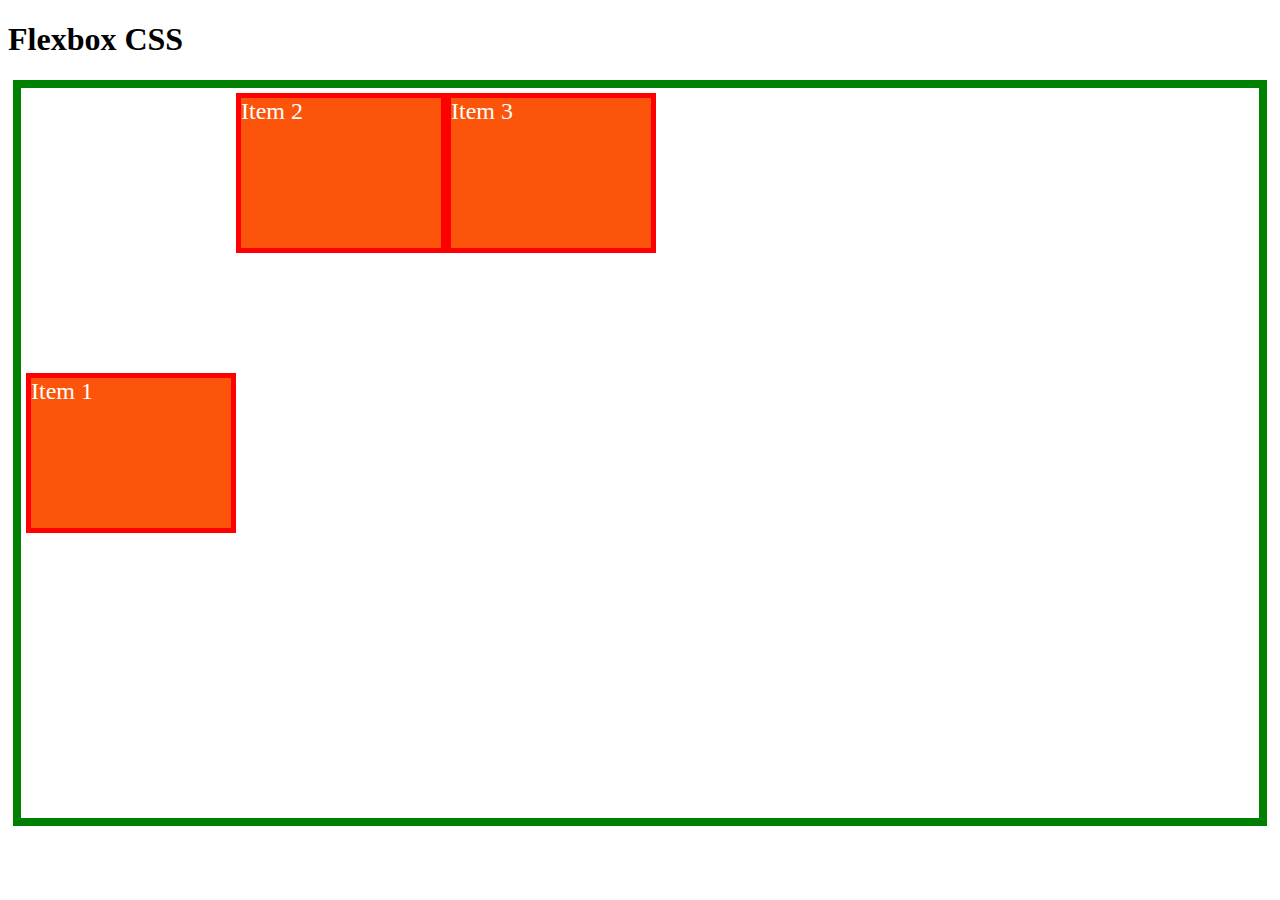
<file: css_flexbox/index.html>
<!DOCTYPE html>
<html lang="en">
<head>
    <meta charset="UTF-8">
    <meta name="viewport" content="width=device-width, initial-scale=1.0">
    <title>Flexbox CSS</title>
    <style>
        .container {
            border: 8px solid green;
            height: 80vh;
            padding: 5px;
            margin: 5px;
            display: flex;
            flex-wrap: wrap;
            /* align-content: center; */
            /* justify-content: space-between;
            align-items: center; */
            /* flex-direction: column; */
        }
        .item {
            width: 200px;
            height: 150px;
            font-size: 24px;
            color: white;
            background-color: rgb(253, 84, 11);
            border: 5px solid red;
        }
        /* flex: flexgrow, flexshrink, flexbasis; */
        .item-1 {
            align-self: center;
        }
        /* .item-1 {
            flex: 1;
        } */
        /* .item-1 {
            flex-grow: 1;
        }
        .item-2 {
            flex-grow: 2;
        }
        .item-3 {
            flex-grow: 1;
        } */
    </style>
</head>
<body>
    <h1>Flexbox CSS</h1>
    <!-- <div style="display: flex;">
        <div style="background-color: lightpink; width: 100px; height: 100px;">100px</div>
        <div style="background-color: lightblue; width: 100px; height: 100px;">100px</div>
    </div> -->
    <div class="container">
        <div class="item item-1">Item 1</div>
        <div class="item item-2">Item 2</div>
        <div class="item item-3">Item 3</div>
    </div>
</body>
</html>
</file>
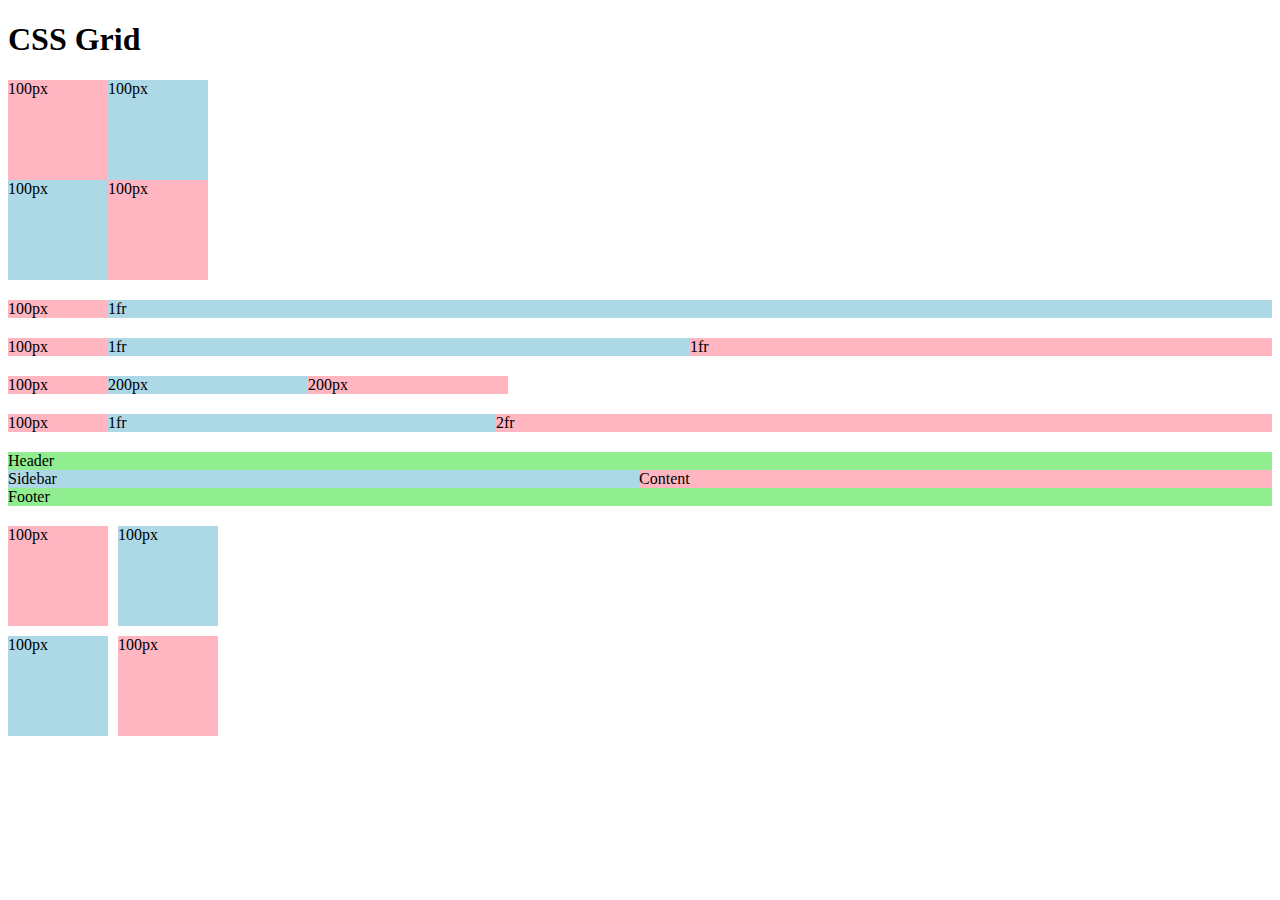
<file: css_grid/index.html>
<!DOCTYPE html>
<html lang="en">
<head>
    <meta charset="UTF-8">
    <meta name="viewport" content="width=device-width, initial-scale=1.0">
    <title>CSS Grid</title>
    <link rel="stylesheet" href="style.css">
</head>
<body>
    <h1>CSS Grid</h1>
    <div class="grid-1">
        <div style="background-color: lightpink;">100px</div>
        <div style="background-color: lightblue;">100px</div>
        <div style="background-color: lightblue;">100px</div>
        <div style="background-color: lightpink;">100px</div>
    </div>
    <div  class="grid-2">
        <div style="background-color: lightpink;">100px</div>
        <div style="background-color: lightblue;">1fr</div>
    </div>
    <div  class="grid-3">
        <div style="background-color: lightpink;">100px</div>
        <div style="background-color: lightblue;">1fr</div>
        <div style="background-color: lightpink;">1fr</div>
    </div>
    <div class="grid-4">
        <div style="background-color: lightpink;">100px</div>
        <div style="background-color: lightblue;">200px</div>
        <div style="background-color: lightpink;">200px</div>
    </div>
    <div class="grid-5">
        <div style="background-color: lightpink;">100px</div>
        <div style="background-color: lightblue;">1fr</div>
        <div style="background-color: lightpink;">2fr</div>
    </div>
    <div class="grid-6">
        <div style="background-color: lightgreen; grid-area: header;">Header</div>
        <div style="background-color: lightblue; grid-area: sidebar;">Sidebar</div>
        <div style="background-color: lightpink; grid-area: content;">Content</div>
        <div style="background-color: lightgreen; grid-area: footer;">Footer</div>
    </div>
    <div class="grid-7">
        <div style="background-color: lightpink;">100px</div>
        <div style="background-color: lightblue;">100px</div>
        <div style="background-color: lightblue;">100px</div>
        <div style="background-color: lightpink;">100px</div>
    </div>
</body>
</html>
</file>
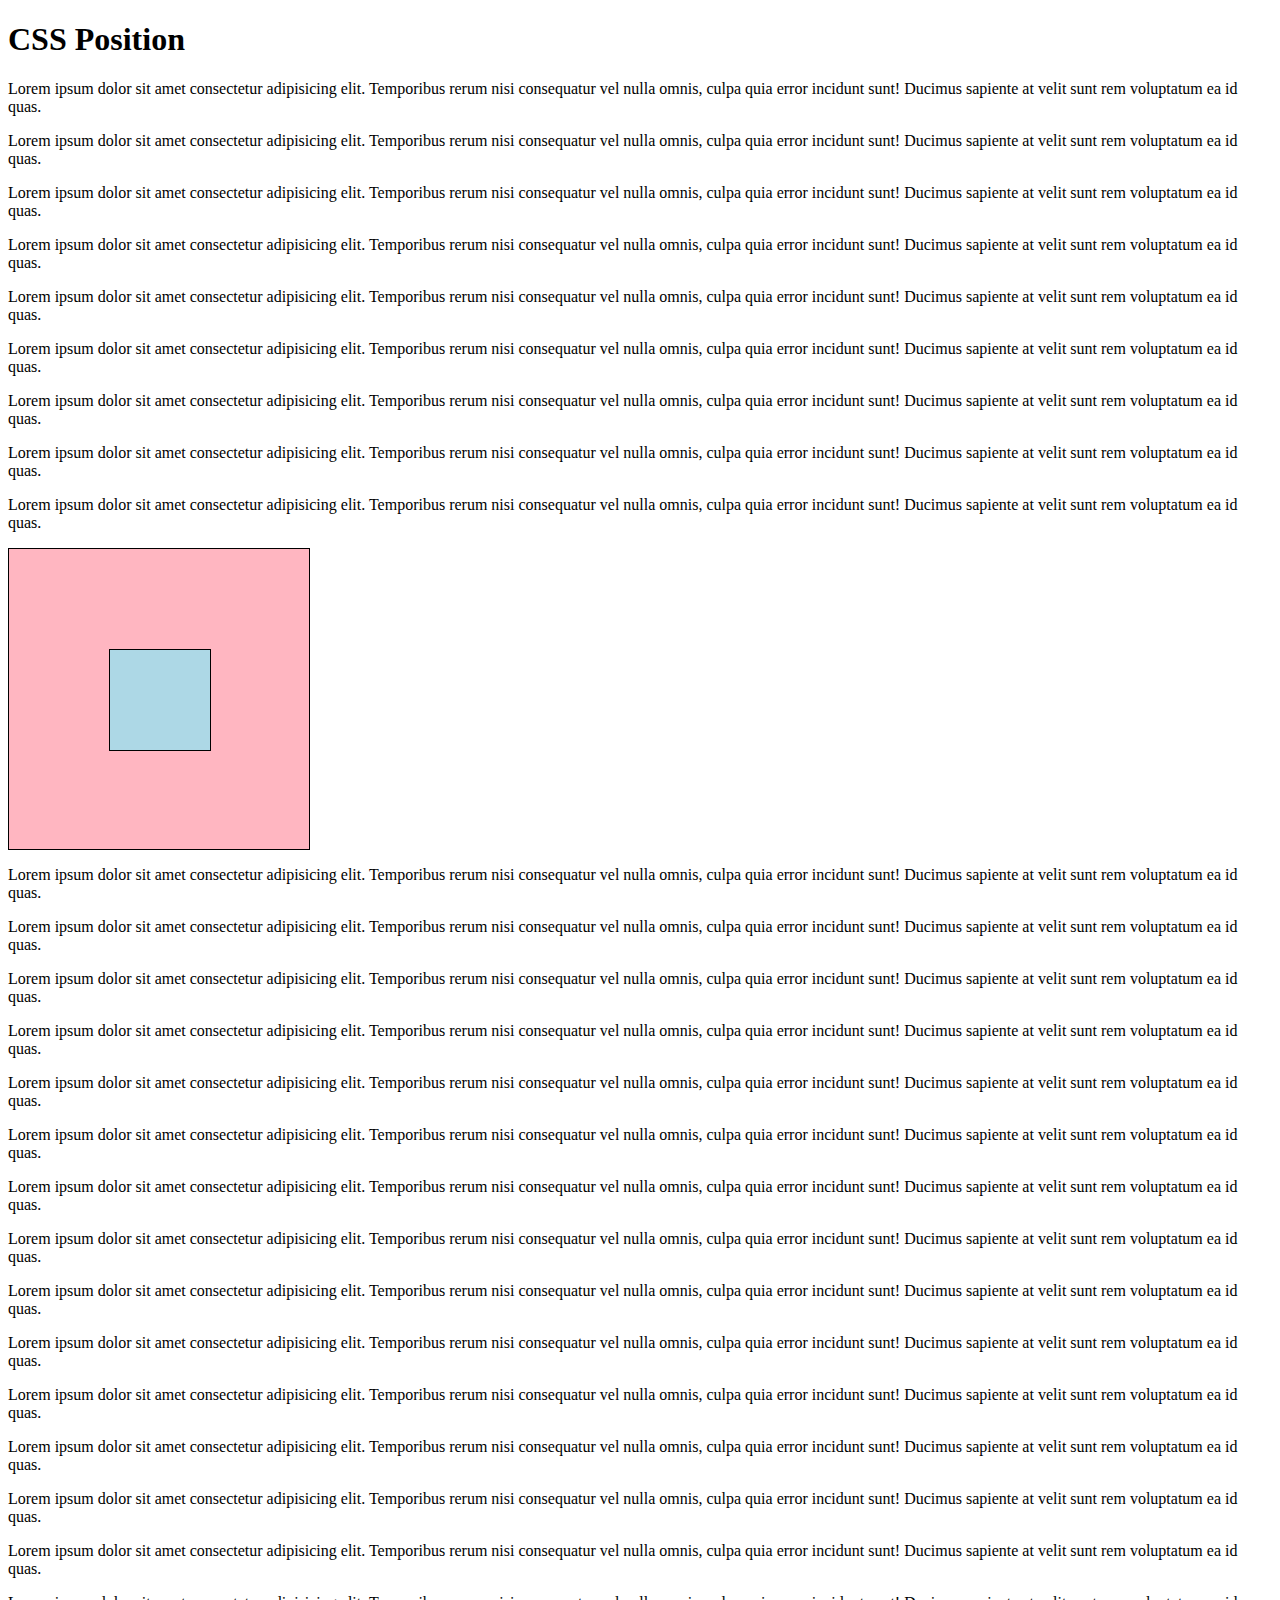
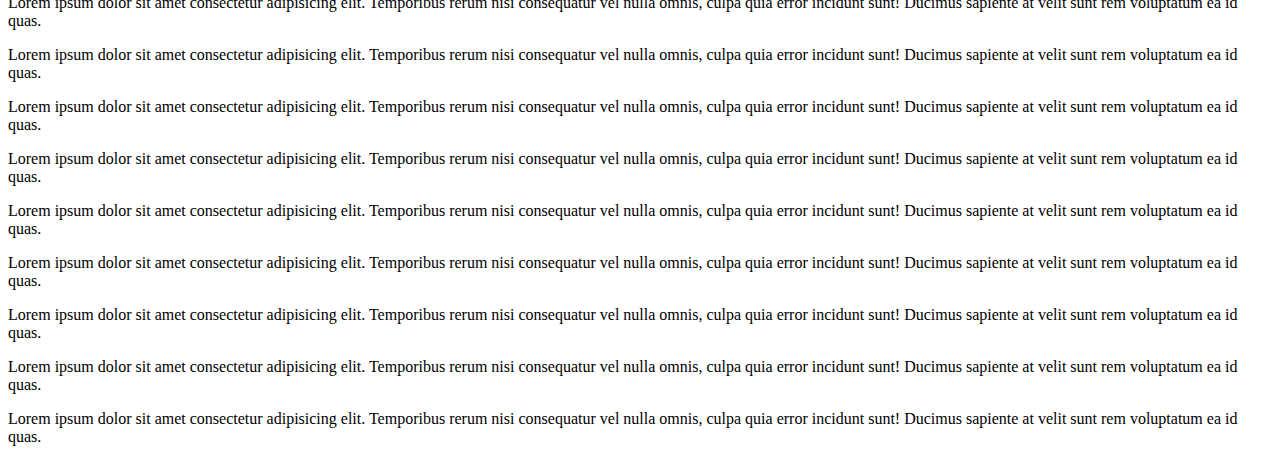
<file: css_position/index.html>
<!DOCTYPE html>
<html lang="en">
<head>
    <meta charset="UTF-8">
    <meta name="viewport" content="width=device-width, initial-scale=1.0">
    <title>CSS Position</title>
    <link rel="stylesheet" href="style.css">
</head>
<body>
    <h1>CSS Position</h1>
    <p>Lorem ipsum dolor sit amet consectetur adipisicing elit. Temporibus rerum nisi consequatur vel nulla omnis, culpa quia error incidunt sunt! Ducimus sapiente at velit sunt rem voluptatum ea id quas.</p>
    <p>Lorem ipsum dolor sit amet consectetur adipisicing elit. Temporibus rerum nisi consequatur vel nulla omnis, culpa quia error incidunt sunt! Ducimus sapiente at velit sunt rem voluptatum ea id quas.</p>
    <p>Lorem ipsum dolor sit amet consectetur adipisicing elit. Temporibus rerum nisi consequatur vel nulla omnis, culpa quia error incidunt sunt! Ducimus sapiente at velit sunt rem voluptatum ea id quas.</p>
    <p>Lorem ipsum dolor sit amet consectetur adipisicing elit. Temporibus rerum nisi consequatur vel nulla omnis, culpa quia error incidunt sunt! Ducimus sapiente at velit sunt rem voluptatum ea id quas.</p>
    <p>Lorem ipsum dolor sit amet consectetur adipisicing elit. Temporibus rerum nisi consequatur vel nulla omnis, culpa quia error incidunt sunt! Ducimus sapiente at velit sunt rem voluptatum ea id quas.</p>
    <p>Lorem ipsum dolor sit amet consectetur adipisicing elit. Temporibus rerum nisi consequatur vel nulla omnis, culpa quia error incidunt sunt! Ducimus sapiente at velit sunt rem voluptatum ea id quas.</p>
    <p>Lorem ipsum dolor sit amet consectetur adipisicing elit. Temporibus rerum nisi consequatur vel nulla omnis, culpa quia error incidunt sunt! Ducimus sapiente at velit sunt rem voluptatum ea id quas.</p>
    <p>Lorem ipsum dolor sit amet consectetur adipisicing elit. Temporibus rerum nisi consequatur vel nulla omnis, culpa quia error incidunt sunt! Ducimus sapiente at velit sunt rem voluptatum ea id quas.</p>
    <p>Lorem ipsum dolor sit amet consectetur adipisicing elit. Temporibus rerum nisi consequatur vel nulla omnis, culpa quia error incidunt sunt! Ducimus sapiente at velit sunt rem voluptatum ea id quas.</p>
    <div class="box-1">
        <div class="box-2"></div>
    </div>
    <p>Lorem ipsum dolor sit amet consectetur adipisicing elit. Temporibus rerum nisi consequatur vel nulla omnis, culpa quia error incidunt sunt! Ducimus sapiente at velit sunt rem voluptatum ea id quas.</p>
    <p>Lorem ipsum dolor sit amet consectetur adipisicing elit. Temporibus rerum nisi consequatur vel nulla omnis, culpa quia error incidunt sunt! Ducimus sapiente at velit sunt rem voluptatum ea id quas.</p>
    <p>Lorem ipsum dolor sit amet consectetur adipisicing elit. Temporibus rerum nisi consequatur vel nulla omnis, culpa quia error incidunt sunt! Ducimus sapiente at velit sunt rem voluptatum ea id quas.</p>
    <p>Lorem ipsum dolor sit amet consectetur adipisicing elit. Temporibus rerum nisi consequatur vel nulla omnis, culpa quia error incidunt sunt! Ducimus sapiente at velit sunt rem voluptatum ea id quas.</p>
    <p>Lorem ipsum dolor sit amet consectetur adipisicing elit. Temporibus rerum nisi consequatur vel nulla omnis, culpa quia error incidunt sunt! Ducimus sapiente at velit sunt rem voluptatum ea id quas.</p>
    <p>Lorem ipsum dolor sit amet consectetur adipisicing elit. Temporibus rerum nisi consequatur vel nulla omnis, culpa quia error incidunt sunt! Ducimus sapiente at velit sunt rem voluptatum ea id quas.</p>
    <p>Lorem ipsum dolor sit amet consectetur adipisicing elit. Temporibus rerum nisi consequatur vel nulla omnis, culpa quia error incidunt sunt! Ducimus sapiente at velit sunt rem voluptatum ea id quas.</p>
    <p>Lorem ipsum dolor sit amet consectetur adipisicing elit. Temporibus rerum nisi consequatur vel nulla omnis, culpa quia error incidunt sunt! Ducimus sapiente at velit sunt rem voluptatum ea id quas.</p>
    <p>Lorem ipsum dolor sit amet consectetur adipisicing elit. Temporibus rerum nisi consequatur vel nulla omnis, culpa quia error incidunt sunt! Ducimus sapiente at velit sunt rem voluptatum ea id quas.</p>
    <p>Lorem ipsum dolor sit amet consectetur adipisicing elit. Temporibus rerum nisi consequatur vel nulla omnis, culpa quia error incidunt sunt! Ducimus sapiente at velit sunt rem voluptatum ea id quas.</p>
    <p>Lorem ipsum dolor sit amet consectetur adipisicing elit. Temporibus rerum nisi consequatur vel nulla omnis, culpa quia error incidunt sunt! Ducimus sapiente at velit sunt rem voluptatum ea id quas.</p>
    <p>Lorem ipsum dolor sit amet consectetur adipisicing elit. Temporibus rerum nisi consequatur vel nulla omnis, culpa quia error incidunt sunt! Ducimus sapiente at velit sunt rem voluptatum ea id quas.</p>
    <p>Lorem ipsum dolor sit amet consectetur adipisicing elit. Temporibus rerum nisi consequatur vel nulla omnis, culpa quia error incidunt sunt! Ducimus sapiente at velit sunt rem voluptatum ea id quas.</p>
    <p>Lorem ipsum dolor sit amet consectetur adipisicing elit. Temporibus rerum nisi consequatur vel nulla omnis, culpa quia error incidunt sunt! Ducimus sapiente at velit sunt rem voluptatum ea id quas.</p>
    <p>Lorem ipsum dolor sit amet consectetur adipisicing elit. Temporibus rerum nisi consequatur vel nulla omnis, culpa quia error incidunt sunt! Ducimus sapiente at velit sunt rem voluptatum ea id quas.</p>
    <p>Lorem ipsum dolor sit amet consectetur adipisicing elit. Temporibus rerum nisi consequatur vel nulla omnis, culpa quia error incidunt sunt! Ducimus sapiente at velit sunt rem voluptatum ea id quas.</p>
    <p>Lorem ipsum dolor sit amet consectetur adipisicing elit. Temporibus rerum nisi consequatur vel nulla omnis, culpa quia error incidunt sunt! Ducimus sapiente at velit sunt rem voluptatum ea id quas.</p>
    <p>Lorem ipsum dolor sit amet consectetur adipisicing elit. Temporibus rerum nisi consequatur vel nulla omnis, culpa quia error incidunt sunt! Ducimus sapiente at velit sunt rem voluptatum ea id quas.</p>
    <p>Lorem ipsum dolor sit amet consectetur adipisicing elit. Temporibus rerum nisi consequatur vel nulla omnis, culpa quia error incidunt sunt! Ducimus sapiente at velit sunt rem voluptatum ea id quas.</p>
    <p>Lorem ipsum dolor sit amet consectetur adipisicing elit. Temporibus rerum nisi consequatur vel nulla omnis, culpa quia error incidunt sunt! Ducimus sapiente at velit sunt rem voluptatum ea id quas.</p>
    <p>Lorem ipsum dolor sit amet consectetur adipisicing elit. Temporibus rerum nisi consequatur vel nulla omnis, culpa quia error incidunt sunt! Ducimus sapiente at velit sunt rem voluptatum ea id quas.</p>
    <p>Lorem ipsum dolor sit amet consectetur adipisicing elit. Temporibus rerum nisi consequatur vel nulla omnis, culpa quia error incidunt sunt! Ducimus sapiente at velit sunt rem voluptatum ea id quas.</p>
    <p>Lorem ipsum dolor sit amet consectetur adipisicing elit. Temporibus rerum nisi consequatur vel nulla omnis, culpa quia error incidunt sunt! Ducimus sapiente at velit sunt rem voluptatum ea id quas.</p>
</body>
</html>
</file>
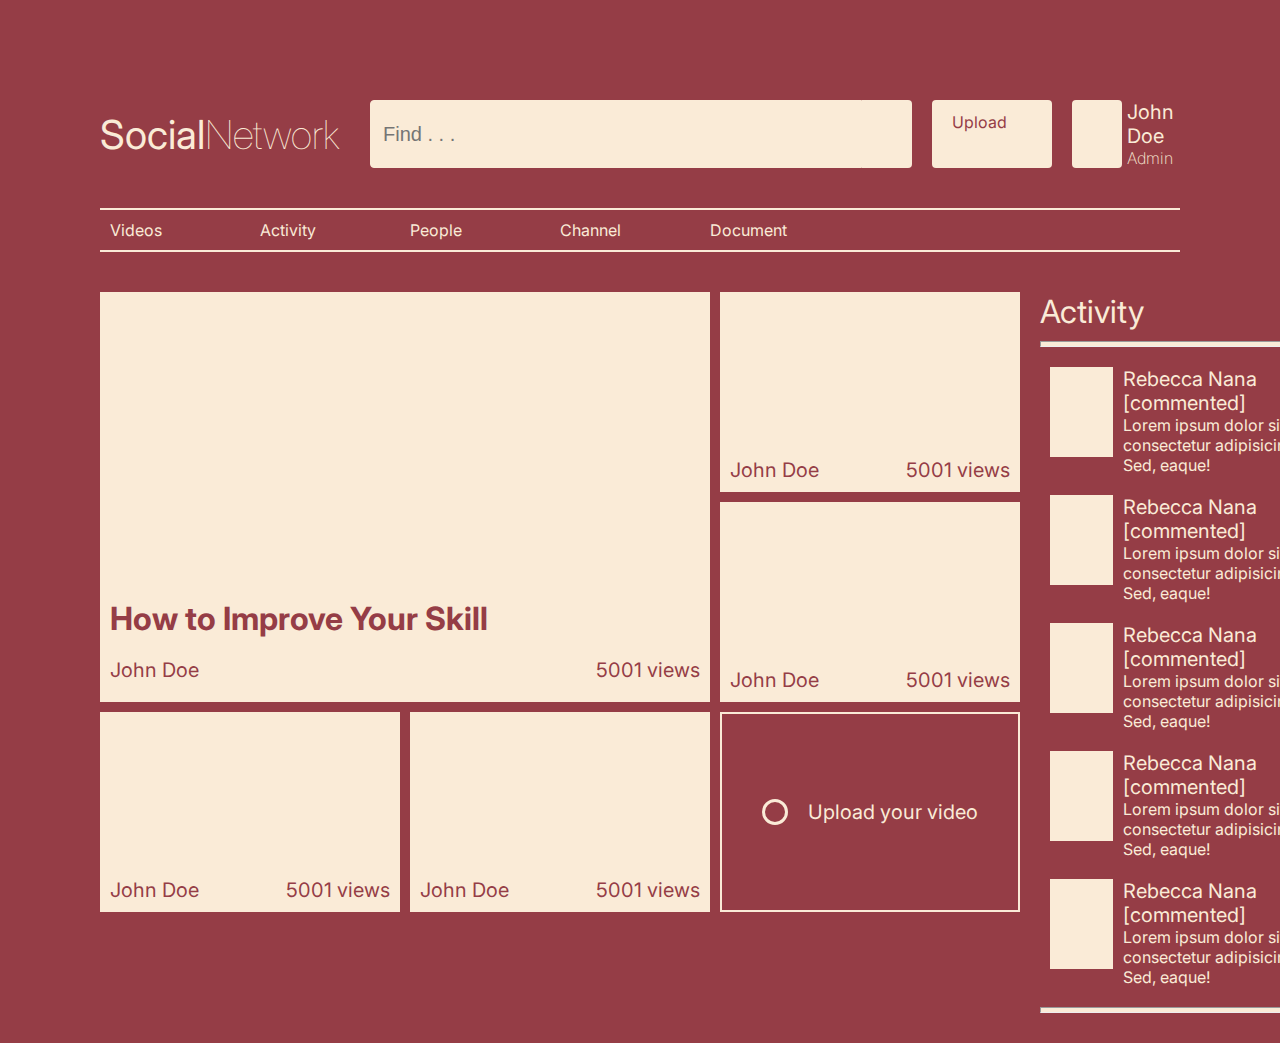
<file: final_project/index.html>
<!-- @format -->

<!DOCTYPE html>
<html lang="en">
	<head>
		<meta charset="UTF-8" />
		<meta
			name="viewport"
			content="width=device-width, initial-scale=1.0" />
		<title>Full Project</title>
		<link
			rel="stylesheet"
			href="style.css" />
		<link
			rel="stylesheet"
			href="https://cdnjs.cloudflare.com/ajax/libs/font-awesome/6.6.0/css/all.min.css"
			integrity="sha512-Kc323vGBEqzTmouAECnVceyQqyqdsSiqLQISBL29aUW4U/M7pSPA/gEUZQqv1cwx4OnYxTxve5UMg5GT6L4JJg=="
			crossorigin="anonymous"
			referrerpolicy="no-referrer" />
	</head>
	<body>
		<div class="container">
			<div class="header-container">
				<div class="left-header">
					Social<span style="font-weight: 100;">Network</span>
				</div>
				<div class="right-header">
					<div class="search-input">
						<input
							type="text"
							placeholder="Find . . ." />
						<i class="fa-solid fa-magnifying-glass"></i>
					</div>
					<label
						for="upload"
						class="upload">
						<input
							type="file"
							name=""
							id="upload" />
						<i class="fa-solid fa-upload"></i>
						Upload
					</label>
					<div class="account">
						<i class="fa-solid fa-user"></i>
						<div class="account-name">
							<div style="font-size: 20px;">John Doe</div>
							<div style="font-size: 16px; font-weight: 200;">Admin</div>
						</div>
					</div>
				</div>
			</div>
			<div class="category-container">
				<div class="category-item">Videos</div>
				<div class="category-item">Activity</div>
				<div class="category-item">People</div>
				<div class="category-item">Channel</div>
				<div class="category-item">Document</div>
			</div>
			<div class="content-container">
				<div class="content-videos">
					<div class="video-item video-select">
						<div style="position: absolute; bottom: 0px; left:10px; right:10px;">
							<div class="video-title">How to Improve Your Skill</div>
							<div
								style="display: flex; justify-content: space-between; font-size: 20px;">
								<p class="video-author">John Doe</p>
								<p class="video-views">5001 views</p>
							</div>
						</div>
					</div>
					<div class="video-item">
						<div style="position: absolute; bottom: 10px; left:10px; right:10px;">
							<div
								style="display: flex; justify-content: space-between; font-size: 20px;">
								<div class="video-author">John Doe</div>
								<div class="video-views">5001 views</div>
							</div>
						</div>
					</div>
					<div class="video-item">
						<div style="position: absolute; bottom: 10px; left:10px; right:10px;">
							<div
								style="display: flex; justify-content: space-between; font-size: 20px;">
								<div class="video-author">John Doe</div>
								<div class="video-views">5001 views</div>
							</div>
						</div>
					</div>
					<div class="video-item">
						<div style="position: absolute; bottom: 10px; left:10px; right:10px;">
							<div
								style="display: flex; justify-content: space-between; font-size: 20px;">
								<div class="video-author">John Doe</div>
								<div class="video-views">5001 views</div>
							</div>
						</div>
					</div>
					<div class="video-item">
						<div style="position: absolute; bottom: 10px; left:10px; right:10px;">
							<div
								style="display: flex; justify-content: space-between; font-size: 20px;">
								<div class="video-author">John Doe</div>
								<div class="video-views">5001 views</div>
							</div>
						</div>
					</div>
					
					<label
						for="upload-video"
						class="video-add">
						<input
							id="upload-video"
							type="file"
							style="display: none;" />
						<div
							style="padding:10px ;border-radius: 100%;border: 3px solid antiquewhite;">
							<i class="fa-solid fa-upload"></i>
						</div>
						Upload your video
					</label>
				</div>
				<div class="content-activity">
					<div class="activity-title">Activity</div>
					<hr
						style="height: 4px; background-color: antiquewhite; margin: 10px 0px;" />

					<div class="activities">
						<div class="activity-item">
							<div class="box-activity"></div>
							<div
								style="display: flex; flex-direction: column; justify-content: space-evenly;">
								<div
									style="font-size: 20px; color: antiquewhite;
                                ">
									Rebecca Nana [commented]
								</div>
								<div style="color: antiquewhite;">
									Lorem ipsum dolor sit amet consectetur adipisicing elit. Sed,
									eaque!
								</div>
							</div>
						</div>
						<div class="activity-item">
							<div class="box-activity"></div>
							<div
								style="display: flex; flex-direction: column; justify-content: space-evenly;">
								<div
									style="font-size: 20px; color: antiquewhite;
                                ">
									Rebecca Nana [commented]
								</div>
								<div style="color: antiquewhite;">
									Lorem ipsum dolor sit amet consectetur adipisicing elit. Sed,
									eaque!
								</div>
							</div>
						</div>
						<div class="activity-item">
							<div class="box-activity"></div>
							<div
								style="display: flex; flex-direction: column; justify-content: space-evenly;">
								<div
									style="font-size: 20px; color: antiquewhite;
                                ">
									Rebecca Nana [commented]
								</div>
								<div style="color: antiquewhite;">
									Lorem ipsum dolor sit amet consectetur adipisicing elit. Sed,
									eaque!
								</div>
							</div>
						</div>
						<div class="activity-item">
							<div class="box-activity"></div>
							<div
								style="display: flex; flex-direction: column; justify-content: space-evenly;">
								<div
									style="font-size: 20px; color: antiquewhite;
                                ">
									Rebecca Nana [commented]
								</div>
								<div style="color: antiquewhite;">
									Lorem ipsum dolor sit amet consectetur adipisicing elit. Sed,
									eaque!
								</div>
							</div>
						</div>
						<div class="activity-item">
							<div class="box-activity"></div>
							<div
								style="display: flex; flex-direction: column; justify-content: space-evenly;">
								<div
									style="font-size: 20px; color: antiquewhite;
                                ">
									Rebecca Nana [commented]
								</div>
								<div style="color: antiquewhite;">
									Lorem ipsum dolor sit amet consectetur adipisicing elit. Sed,
									eaque!
								</div>
							</div>
						</div>
					</div>
					<hr
						style="height: 4px; background-color: antiquewhite; margin: 10px 0px;" />
				</div>
			</div>
		</div>
	</body>
</html>
</file>
<file: css_grid/style.css>
.grid-1 {
    display: grid; 
    grid-template-columns: 100px 100px; 
    grid-template-rows: 100px 100px;
}
.grid-2 {
    display: grid; 
    grid-template-columns: 100px 1fr; 
    margin-top: 20px;
}
.grid-3 {
    display: grid; 
    grid-template-columns: 
    100px repeat(2, 1fr); 
    margin-top: 20px;
}
.grid-4 {
    display: grid; 
    grid-template-columns: 100px repeat(2, 200px); 
    margin-top: 20px;
}
.grid-5 {
    display: grid; 
    grid-template-columns: 
    100px 1fr 2fr; 
    margin-top: 20px;
}
.grid-6 {
    margin-top: 20px; 
    display: grid; 
    grid-template-areas: 'header header header header' 'sidebar sidebar content content' 'sidebar sidebar content content' 'footer footer footer footer'
}
.grid-7 {
    margin-top: 20px; 
    display: grid; 
    grid-template-columns: 100px 100px; 
    grid-template-rows: 100px 100px; 
    column-gap: 10px; 
    row-gap: 10px;
}
</file>
<file: css_position/style.css>
.box-1 {
    width: 300px;
    height: 300px;
    background-color: lightpink;
    border: 1px solid;
    position: sticky;
    bottom: 0px;
    top: 0px;
    /* top: 0px;
    left: 0px; */
    /* margin-left: 100px; */
    /* top: 100px;
    left: 100px; */
}
.box-2 {
    width: 100px;
    height: 100px;
    background-color: lightblue;
    border: 1px solid;
    position: absolute;
    top: 100px;
    left: 100px;
}
</file>
<file: final_project/style.css>
@import url('https://fonts.googleapis.com/css2?family=Inter:ital,opsz,wght@0,14..32,100..900;1,14..32,100..900&display=swap');

body{
    font-family: "Inter", sans-serif;
    margin: auto;
}
.container{
    background-color: rgb(149,61,70);
    min-height: calc(100vh - 120px);
    padding: 100px 100px 20px 100px;
}
.header-container{
    display: grid;
    grid-template-columns: 1fr 3fr;
    align-items: center;
}
.left-header{
    color: antiquewhite;
    font-size: 40px;
}
.right-header{
    display: grid;
    grid-template-columns: 5fr 120px 1fr;
    gap: 20px;
}
.search-input{
    display: grid;
    grid-template-columns: 1fr 50px;
}
.search-input > input{
    width: 100%;
    padding: 8px 12px;
    display: inline-block;
    border: 1px solid antiquewhite;
    background-color: antiquewhite;
    border-radius: 4px 0 0 4px;
    box-sizing: border-box;
    font-size: 20px;
}
.search-input > i, .upload, .account > i{
    border-radius: 0 4px 4px 0;
    background-color: antiquewhite;
    padding: 12px 20px;
    color: rgb(149,61,70);
}
.upload > input {
    display: none;
}
.upload, .account > i {
    border-radius: 4px;
}
.account{
    display: grid;
    grid-template-columns: 50px 1fr;
    gap: 5px;
}
.account-name{
    color: antiquewhite;
}
.category-container{
    margin-top: 40px;
    border-top: 2px solid antiquewhite;
    border-bottom: 2px solid antiquewhite;
    padding: 10px;
    font-size: 16px;
    display: flex;
}
.category-item{
    width: 100px;
    margin-right: 50px;
    color: antiquewhite;
    transition: 0.4s;
}
.category-item:hover{
    font-weight: 900;
    cursor: pointer;
}
.content-container{
    margin-top: 40px;
    display: flex;
    gap: 20px;
}
.content-videos{
    display: grid;
    grid-template-columns: repeat(3,300px);
    grid-template-rows: repeat(3,200px);
    gap: 10px;
}

.video-item, .video-select{
    background-color: antiquewhite;
    /* padding: 10px; */
    color: rgb(149,61,70);
    position: relative;
}

.video-select{
    padding: 20px;
    grid-column-start: 1;
    grid-column-end: 3;
    grid-row-start: 1;
    grid-row-end: 3;
}

.video-add{
    cursor: pointer;
    background-color: rgb(149,61,70);
    border: 2px solid antiquewhite;
    display: flex;
    align-items: center;
    justify-content: center;
    transition: 0.4s;
    gap: 20px;
    font-size: 20px;
    color: antiquewhite;   
}
.video-add:hover{
    margin: 10px;
    background-color: antiquewhite;
    color: rgb(149,61,70);
}
.video-title{
    font-size: 32px;
    font-weight: 700;
}

.content-activity{
    flex-grow: 1;
}

.activity-title{
    font-size: 32px;
    color: antiquewhite;   
}
.activities{
    display: flex;
    flex-direction: column;
}
.activity-item{
    display: flex;
    gap: 10px;
    margin: 10px;
}
.activity-item:hover{
    border: 2px solid antiquewhite;
    cursor: pointer;
    padding: 2px;
    margin: 6px
}
.box-activity{
    background-color: antiquewhite;
    height: 90px;
    width: 150px;
}
</file>
